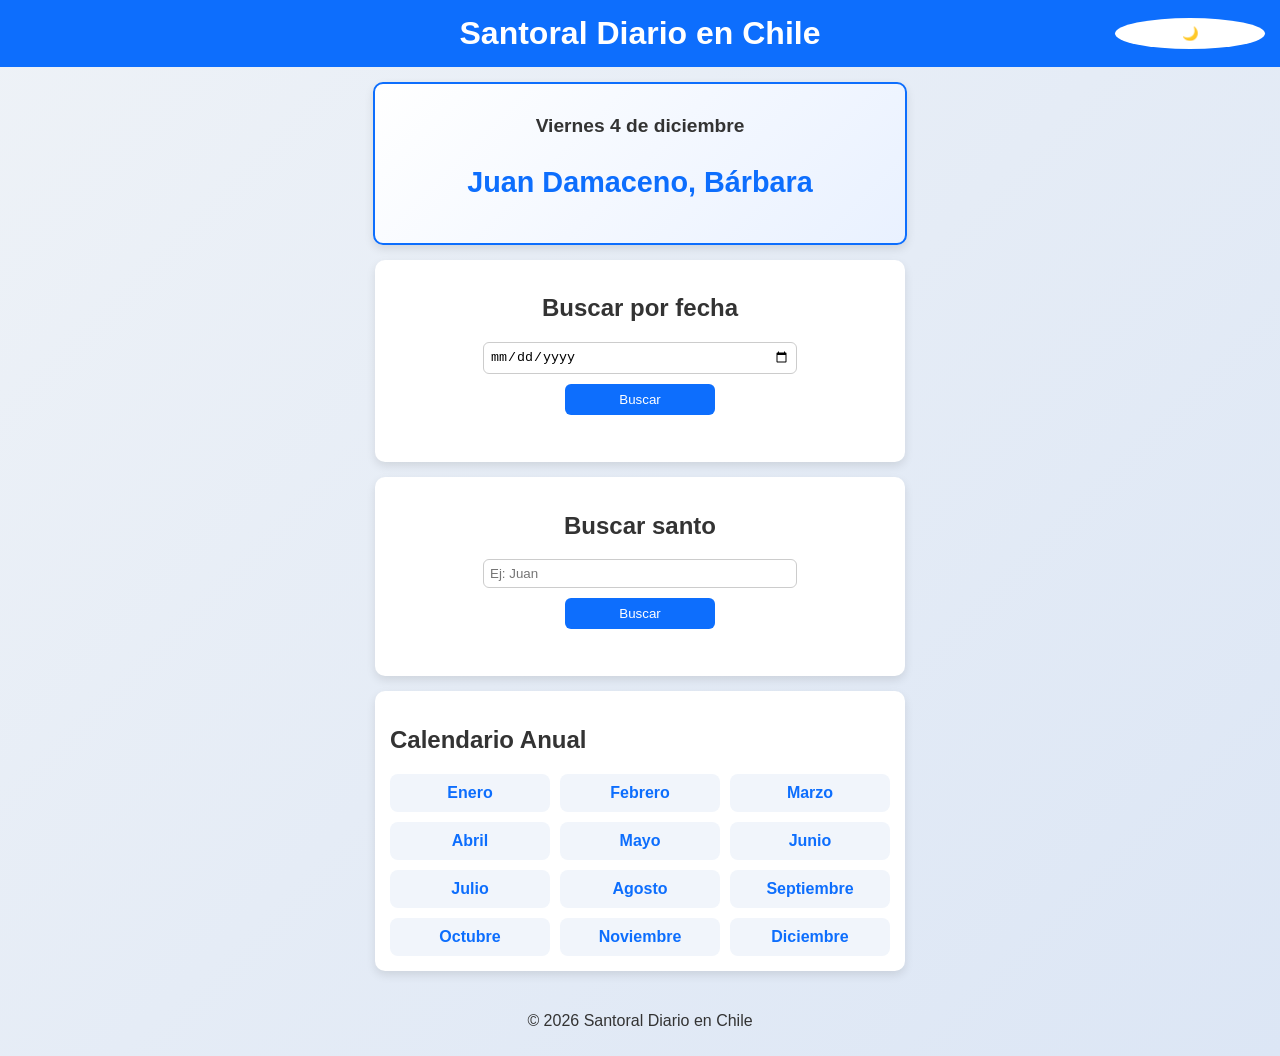
<file: index.html>
<!DOCTYPE html>
<html lang="es">
<head>
  <meta charset="UTF-8">
  <meta name="viewport" content="width=device-width, initial-scale=1.0">
  <title>Santoral Diario en Chile</title>

  <link rel="stylesheet" href="styles.css">

  <script src="santoral.js"></script>
  <script defer src="script.js"></script>
</head>

<body>

<header>
  <h1>Santoral Diario en Chile</h1>
  <button id="toggleModo" onclick="toggleModoOscuro()">🌙</button>
</header>

<main>

  <!-- SANTORAL DEL DÍA -->
  <section id="santoral-dia">
    <h2 id="fechaHoy"></h2>
    <p id="santoralHoy">Cargando el santoral del día...</p>
  </section>

  <!-- BUSCAR POR FECHA -->
  <section id="buscador">
    <h2>Buscar por fecha</h2>
    <input type="date" id="fechaSelector">
    <button onclick="mostrarSantoralPorFecha()">Buscar</button>
    <p id="santoralFechaSeleccionada"></p>
  </section>

  <!-- BUSCAR POR NOMBRE -->
  <section id="busquedaNombre">
    <h2>Buscar santo</h2>
    <input type="text" id="nombreSanto" placeholder="Ej: Juan">
    <button onclick="buscarSanto()">Buscar</button>
    <ul id="resultadosBusqueda"></ul>
  </section>

  <!-- CALENDARIO -->
  <section id="calendario">
    <h2>Calendario Anual</h2>
    <div class="calendario">
      <a href="mes.html?mes=1">Enero</a>
      <a href="mes.html?mes=2">Febrero</a>
      <a href="mes.html?mes=3">Marzo</a>
      <a href="mes.html?mes=4">Abril</a>
      <a href="mes.html?mes=5">Mayo</a>
      <a href="mes.html?mes=6">Junio</a>
      <a href="mes.html?mes=7">Julio</a>
      <a href="mes.html?mes=8">Agosto</a>
      <a href="mes.html?mes=9">Septiembre</a>
      <a href="mes.html?mes=10">Octubre</a>
      <a href="mes.html?mes=11">Noviembre</a>
      <a href="mes.html?mes=12">Diciembre</a>
    </div>
  </section>

</main>

<footer>
  <p>&copy; <span id="anioActual"></span> Santoral Diario en Chile</p>
</footer>

</body>
        </html>
</file>
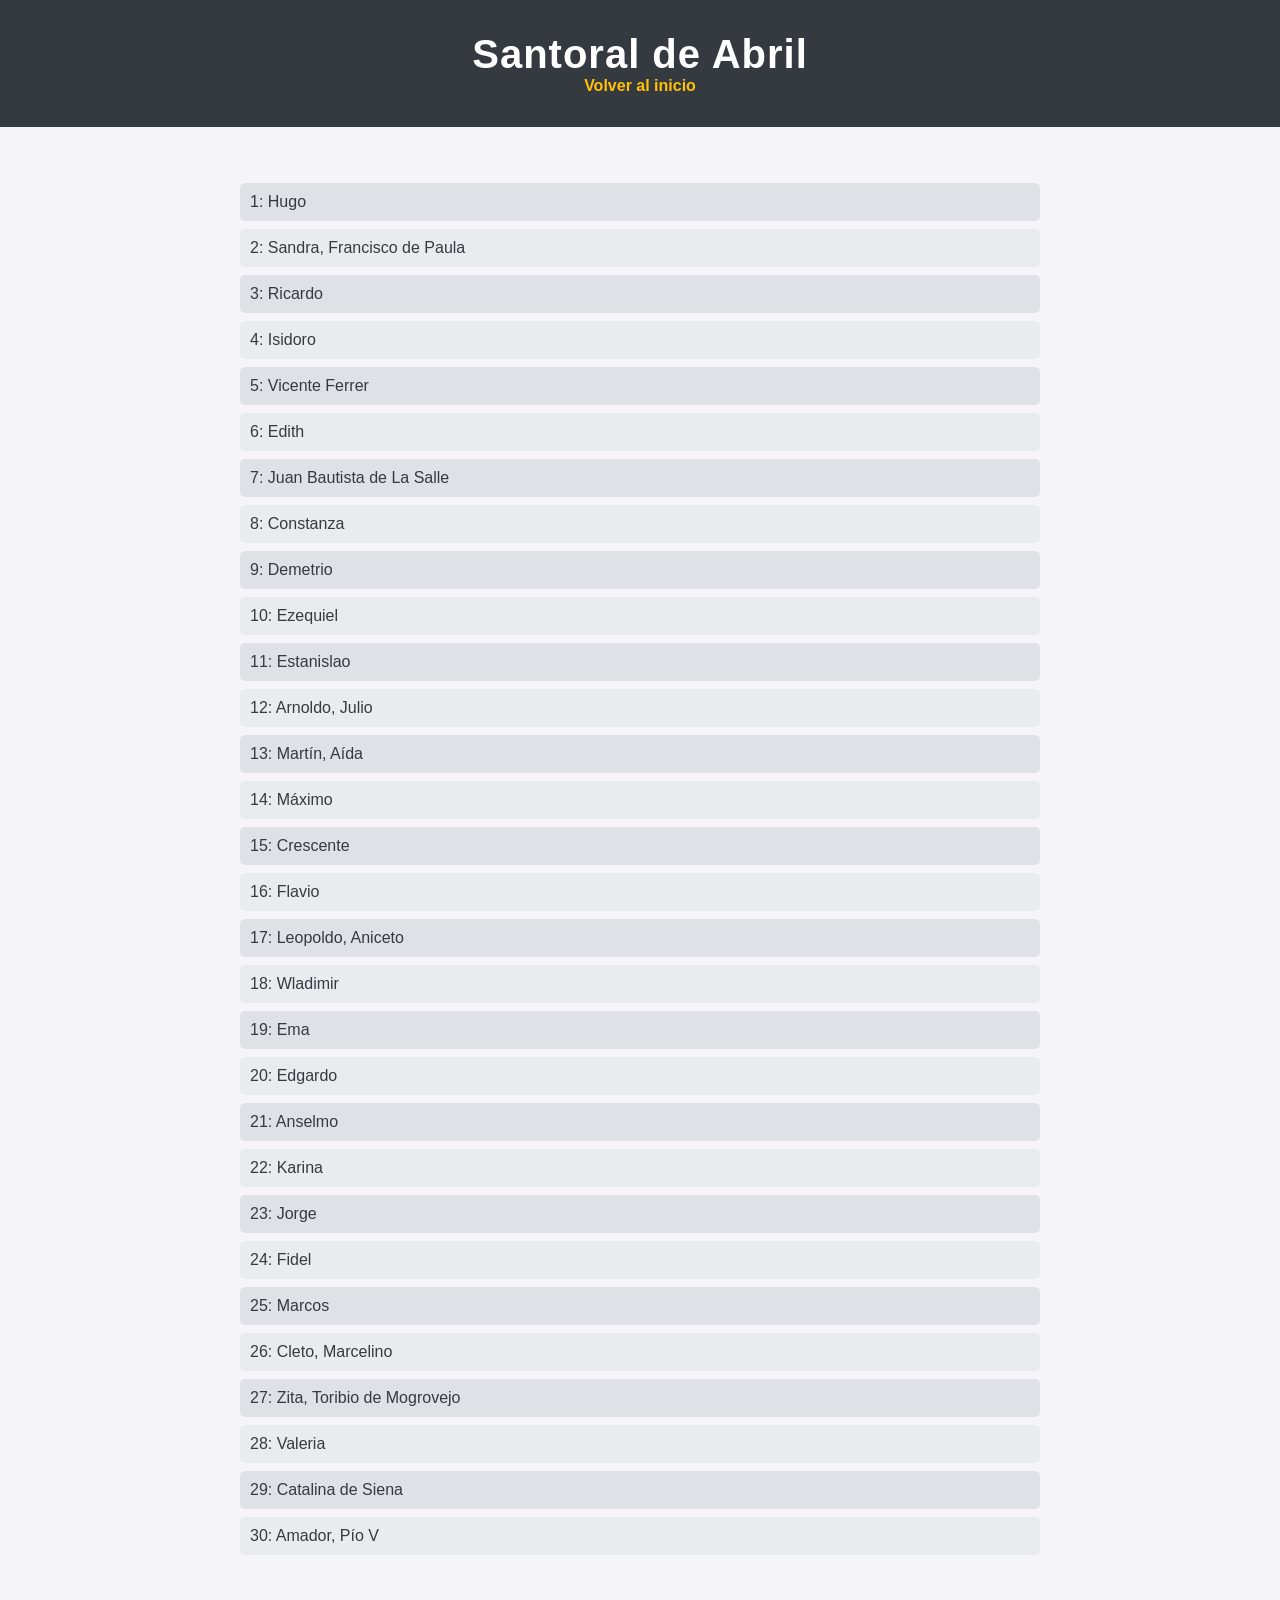
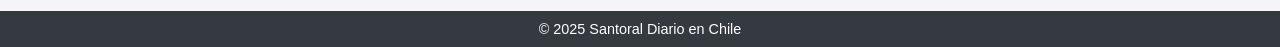
<file: abril.html>
<!DOCTYPE html>
<html lang="es">
<head>
  <meta charset="UTF-8">
  <meta name="viewport" content="width=device-width, initial-scale=1.0">
  <title>Santoral de Abril</title>
  <style>
    /* Estilos compartidos con la página principal */
    body {
      font-family: Arial, sans-serif;
      margin: 0;
      padding: 0;
      background-color: #f4f4f9;
      color: #343a40;
    }

    header {
      background-color: #343a40;
      color: white;
      text-align: center;
      padding: 2rem 0;
    }

    header h1 {
      margin: 0;
      font-size: 2.5rem;
      letter-spacing: 1px;
    }

    section {
      padding: 20px;
      margin: 20px auto;
      max-width: 800px;
      border-radius: 8px;
    }

    ul {
      list-style-type: none;
      padding: 0;
    }

    ul li {
      background-color: #e9ecef;
      margin: 0.5rem 0;
      padding: 10px;
      border-radius: 5px;
      font-size: 1rem;
    }

    ul li:nth-child(odd) {
      background-color: #dee2e6;
    }

    footer {
      text-align: center;
      background-color: #343a40;
      color: white;
      padding: 10px 0;
      margin-top: 20px;
    }

    footer p {
      margin: 0;
      font-size: 0.9rem;
    }

    nav a {
      color: #ffc107;
      text-decoration: none;
      font-weight: bold;
    }

    nav a:hover {
      text-decoration: underline;
    }
  </style>
</head>
<body>
  <header>
    <h1>Santoral de Abril</h1>
    <nav><a href="index.html">Volver al inicio</a></nav>
  </header>
  <main>
    <section>
      <ul>
      <li>1: Hugo</li>
      <li>2: Sandra, Francisco de Paula</li>
      <li>3: Ricardo</li>
      <li>4: Isidoro</li>
      <li>5: Vicente Ferrer</li>
      <li>6: Edith</li>
      <li>7: Juan Bautista de La Salle</li>
      <li>8: Constanza</li>
      <li>9: Demetrio</li>
      <li>10: Ezequiel</li>
      <li>11: Estanislao</li>
      <li>12: Arnoldo, Julio</li>
      <li>13: Martín, Aída</li>
      <li>14: Máximo</li>
      <li>15: Crescente</li>
      <li>16: Flavio</li>
      <li>17: Leopoldo, Aniceto</li>
      <li>18: Wladimir</li>
      <li>19: Ema</li>
      <li>20: Edgardo</li>
      <li>21: Anselmo</li>
      <li>22: Karina</li>
      <li>23: Jorge</li>
      <li>24: Fidel</li>
      <li>25: Marcos</li>
      <li>26: Cleto, Marcelino</li>
      <li>27: Zita, Toribio de Mogrovejo</li>
      <li>28: Valeria</li>
      <li>29: Catalina de Siena</li>
      <li>30: Amador, Pío V</li>
    </ul>
  </main>
  <footer>
    <p>&copy; 2025 Santoral Diario en Chile</p>
  </footer>
</body>
</html>
</file>
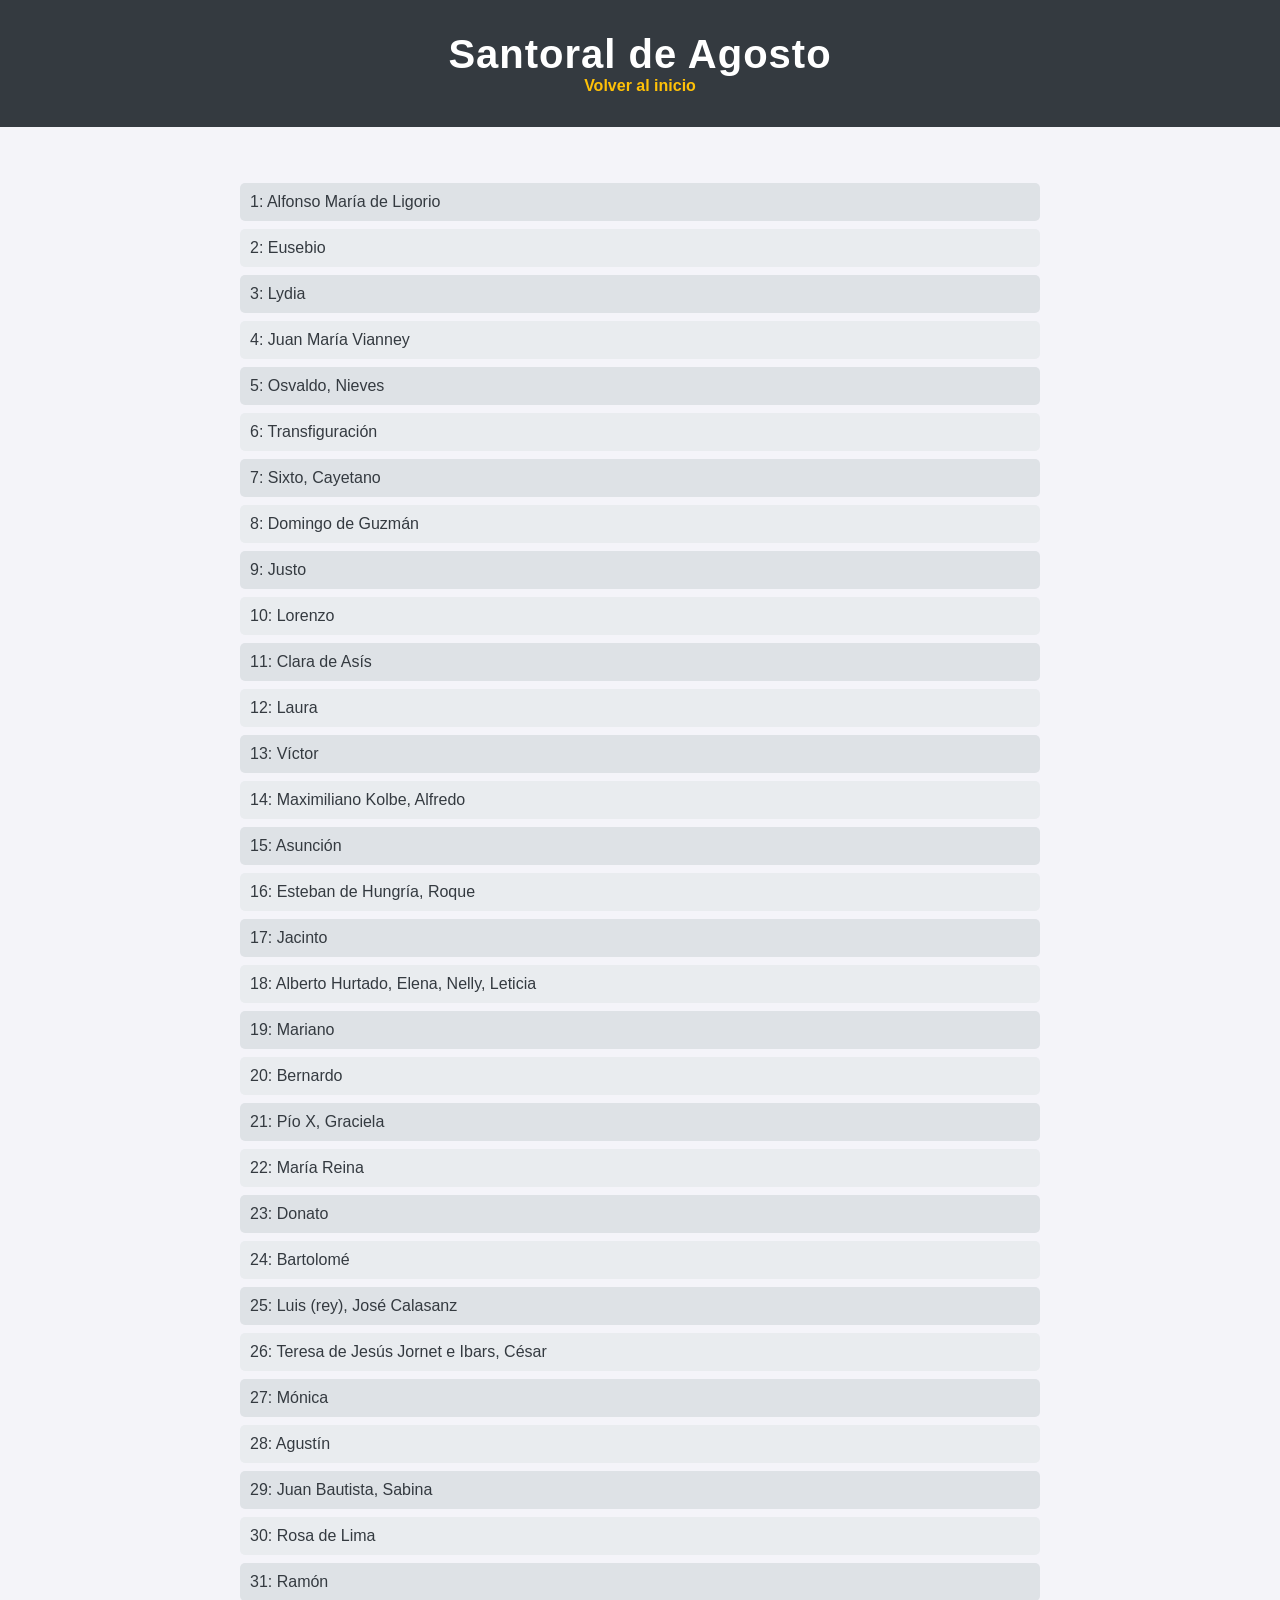
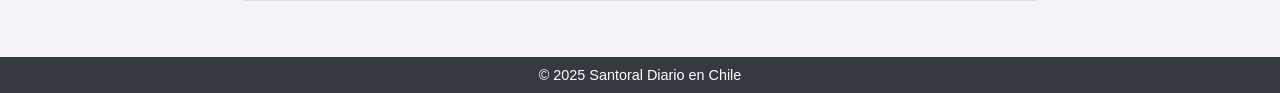
<file: agosto.html>
<!DOCTYPE html>
<html lang="es">
<head>
  <meta charset="UTF-8">
  <meta name="viewport" content="width=device-width, initial-scale=1.0">
  <title>Santoral de Agosto</title>
  <style>
    /* Estilos compartidos con la página principal */
    body {
      font-family: Arial, sans-serif;
      margin: 0;
      padding: 0;
      background-color: #f4f4f9;
      color: #343a40;
    }

    header {
      background-color: #343a40;
      color: white;
      text-align: center;
      padding: 2rem 0;
    }

    header h1 {
      margin: 0;
      font-size: 2.5rem;
      letter-spacing: 1px;
    }

    section {
      padding: 20px;
      margin: 20px auto;
      max-width: 800px;
      border-radius: 8px;
    }

    ul {
      list-style-type: none;
      padding: 0;
    }

    ul li {
      background-color: #e9ecef;
      margin: 0.5rem 0;
      padding: 10px;
      border-radius: 5px;
      font-size: 1rem;
    }

    ul li:nth-child(odd) {
      background-color: #dee2e6;
    }

    footer {
      text-align: center;
      background-color: #343a40;
      color: white;
      padding: 10px 0;
      margin-top: 20px;
    }

    footer p {
      margin: 0;
      font-size: 0.9rem;
    }

    nav a {
      color: #ffc107;
      text-decoration: none;
      font-weight: bold;
    }

    nav a:hover {
      text-decoration: underline;
    }
  </style>
</head>
<body>
  <header>
    <h1>Santoral de Agosto</h1>
    <nav><a href="index.html">Volver al inicio</a></nav>
  </header>
  <main>
    <section>
      <ul>
      <li>1: Alfonso María de Ligorio</li>
      <li>2: Eusebio</li>
      <li>3: Lydia</li>
      <li>4: Juan María Vianney</li>
      <li>5: Osvaldo, Nieves</li>
      <li>6: Transfiguración</li>
      <li>7: Sixto, Cayetano</li>
      <li>8: Domingo de Guzmán</li>
      <li>9: Justo</li>
      <li>10: Lorenzo</li>
      <li>11: Clara de Asís</li>
      <li>12: Laura</li>
      <li>13: Víctor</li>
      <li>14: Maximiliano Kolbe, Alfredo</li>
      <li>15: Asunción</li>
      <li>16: Esteban de Hungría, Roque</li>
      <li>17: Jacinto</li>
      <li>18: Alberto Hurtado, Elena, Nelly, Leticia</li>
      <li>19: Mariano</li>
      <li>20: Bernardo</li>
      <li>21: Pío X, Graciela</li>
      <li>22: María Reina</li>
      <li>23: Donato</li>
      <li>24: Bartolomé</li>
      <li>25: Luis (rey), José Calasanz</li>
      <li>26: Teresa de Jesús Jornet e Ibars, César</li>
      <li>27: Mónica</li>
      <li>28: Agustín</li>
      <li>29: Juan Bautista, Sabina</li>
      <li>30: Rosa de Lima</li>
      <li>31: Ramón</li>
    </ul>
  </main>
  <footer>
    <p>&copy; 2025 Santoral Diario en Chile</p>
  </footer>
</body>
</html>
</file>
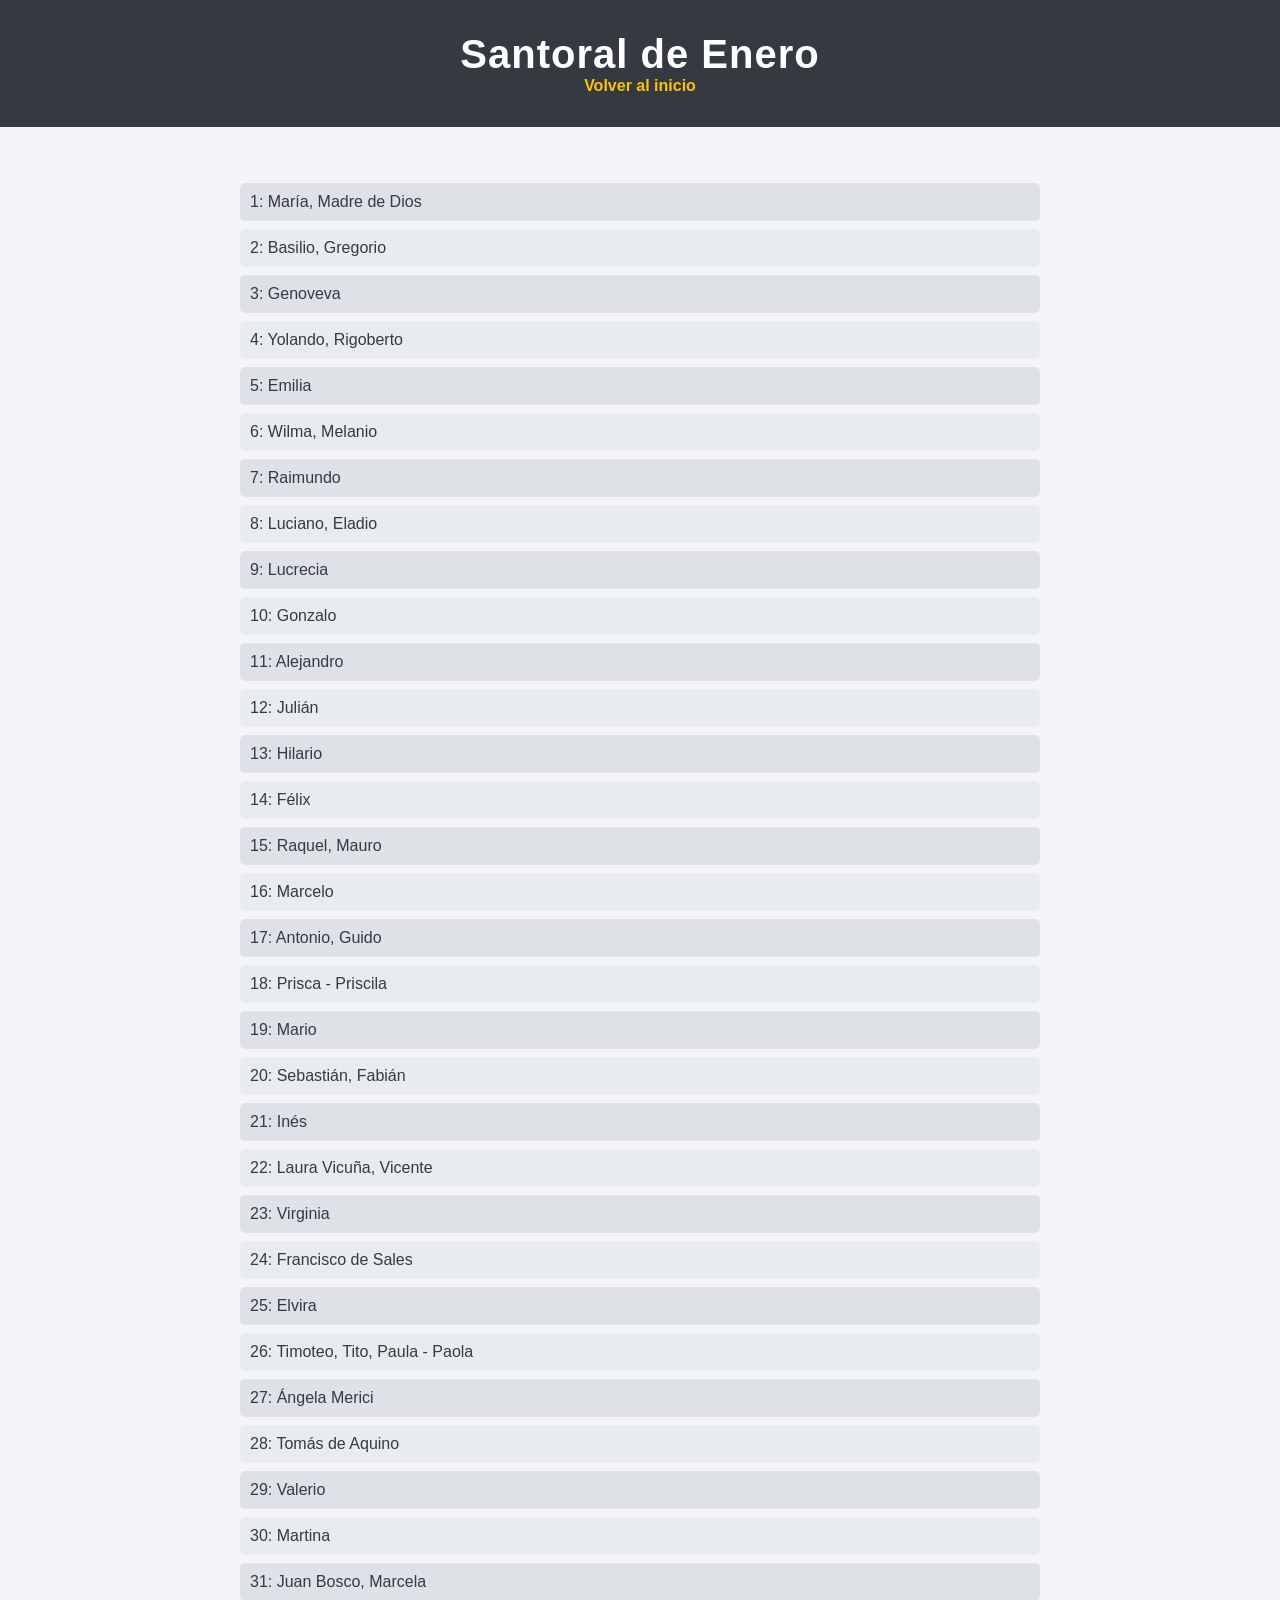
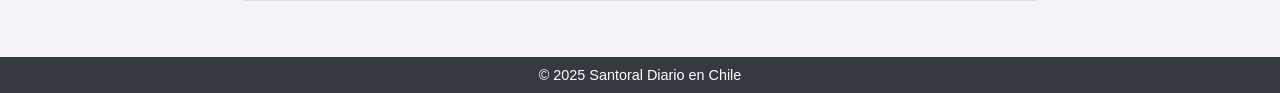
<file: enero.html>
<!DOCTYPE html>
<html lang="es">
<head>
  <meta charset="UTF-8">
  <meta name="viewport" content="width=device-width, initial-scale=1.0">
  <title>Santoral de Enero</title>
  <style>
    /* Estilos compartidos con la página principal */
    body {
      font-family: Arial, sans-serif;
      margin: 0;
      padding: 0;
      background-color: #f4f4f9;
      color: #343a40;
    }

    header {
      background-color: #343a40;
      color: white;
      text-align: center;
      padding: 2rem 0;
    }

    header h1 {
      margin: 0;
      font-size: 2.5rem;
      letter-spacing: 1px;
    }

    section {
      padding: 20px;
      margin: 20px auto;
      max-width: 800px;
      border-radius: 8px;
    }

    ul {
      list-style-type: none;
      padding: 0;
    }

    ul li {
      background-color: #e9ecef;
      margin: 0.5rem 0;
      padding: 10px;
      border-radius: 5px;
      font-size: 1rem;
    }

    ul li:nth-child(odd) {
      background-color: #dee2e6;
    }

    footer {
      text-align: center;
      background-color: #343a40;
      color: white;
      padding: 10px 0;
      margin-top: 20px;
    }

    footer p {
      margin: 0;
      font-size: 0.9rem;
    }

    nav a {
      color: #ffc107;
      text-decoration: none;
      font-weight: bold;
    }

    nav a:hover {
      text-decoration: underline;
    }
  </style>
</head>
<body>
  <header>
    <h1>Santoral de Enero</h1>
    <nav><a href="index.html">Volver al inicio</a></nav>
  </header>
  <main>
    <section>
      <ul>
      <li>1: María, Madre de Dios</li>
      <li>2: Basilio, Gregorio</li>
      <li>3: Genoveva</li>
      <li>4: Yolando, Rigoberto</li>
      <li>5: Emilia</li>
      <li>6: Wilma, Melanio</li>
      <li>7: Raimundo</li>
      <li>8: Luciano, Eladio</li>
      <li>9: Lucrecia</li>
      <li>10: Gonzalo</li>
      <li>11: Alejandro</li>
      <li>12: Julián</li>
      <li>13: Hilario</li>
      <li>14: Félix</li>
      <li>15: Raquel, Mauro</li>
      <li>16: Marcelo</li>
      <li>17: Antonio, Guido</li>
      <li>18: Prisca - Priscila</li>
      <li>19: Mario</li>
      <li>20: Sebastián, Fabián</li>
      <li>21: Inés</li>
      <li>22: Laura Vicuña, Vicente</li>
      <li>23: Virginia</li>
      <li>24: Francisco de Sales</li>
      <li>25: Elvira</li>
      <li>26: Timoteo, Tito, Paula - Paola</li>
      <li>27: Ángela Merici</li>
      <li>28: Tomás de Aquino</li>
      <li>29: Valerio</li>
      <li>30: Martina</li>
      <li>31: Juan Bosco, Marcela</li>
    </ul>
  </main>
  <footer>
    <p>&copy; 2025 Santoral Diario en Chile</p>
  </footer>
</body>
</html>
</file>
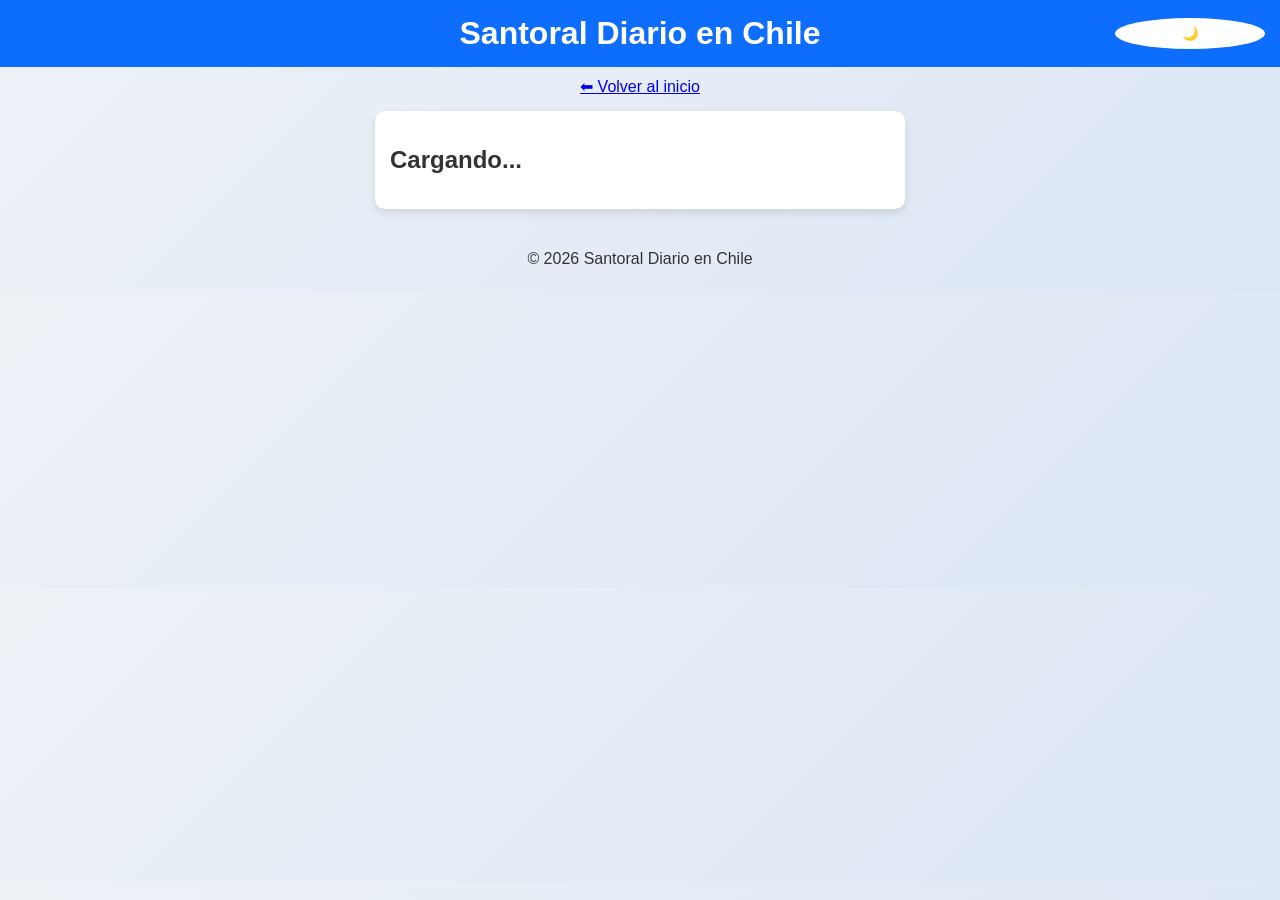
<file: mes.html>
<!DOCTYPE html>
<html lang="es">
<head>
  <meta charset="UTF-8">
  <meta name="viewport" content="width=device-width, initial-scale=1.0">
  <title>Santoral por Mes</title>

  <link rel="stylesheet" href="styles.css">

  <script src="santoral.js"></script>
  <script defer src="script.js"></script>
</head>

<body>

<header>
  <h1>Santoral Diario en Chile</h1>
  <button id="toggleModo" onclick="toggleModoOscuro()">🌙</button>
</header>

<main>

  <a href="index.html" class="volver">⬅ Volver al inicio</a>

  <section id="mes-container">
    <h2 id="tituloMes">Cargando...</h2>
    <ul id="listaMes"></ul>
  </section>

</main>

<footer>
  <p>&copy; <span id="anioActual"></span> Santoral Diario en Chile</p>
</footer>

</body>
</html>
</file>
<file: styles.css>
body {
  font-family: Arial, sans-serif;
  margin: 0;
  background: linear-gradient(135deg, #eef2f7, #dce6f5);
  color: #333;
  transition: 0.3s;
}

/* HEADER */
header {
  display: flex;
  align-items: center;
  justify-content: center;
  position: relative;
  background: #0d6efd;
  color: white;
  padding: 15px;
}

header h1 {
  margin: 0;
}

#toggleModo {
  position: absolute;
  right: 15px;
  background: white;
  border: none;
  border-radius: 50%;
  padding: 8px;
  cursor: pointer;
}

/* SECCIONES */
section {
  background: white;
  margin: 15px auto;
  padding: 15px;
  border-radius: 10px;
  max-width: 500px;
  box-shadow: 0 4px 10px rgba(0,0,0,0.1);
}

/* SANTORAL DEL DÍA */
#santoral-dia {
  text-align: center;
  background: linear-gradient(135deg, #ffffff, #e9f1ff);
  border: 2px solid #0d6efd;
}

#fechaHoy {
  font-size: 1.2rem;
}

#santoralHoy {
  font-size: 1.8rem;
  font-weight: bold;
  color: #0d6efd;
}

/* BUSCADORES */
#buscador,
#busquedaNombre {
  display: flex;
  flex-direction: column;
  align-items: center;
  text-align: center;
}

input {
  width: 80%;
  max-width: 300px;
  margin-bottom: 10px;
  padding: 6px;
  border-radius: 6px;
  border: 1px solid #ccc;
}

button {
  width: 150px;
  padding: 8px;
  border-radius: 6px;
  border: none;
  background: #0d6efd;
  color: white;
  cursor: pointer;
}

/* CALENDARIO */
.calendario {
  display: grid;
  grid-template-columns: repeat(3, 1fr);
  gap: 10px;
}

.calendario a {
  background: #f1f5fb;
  padding: 10px;
  text-align: center;
  border-radius: 8px;
  text-decoration: none;
  color: #0d6efd;
  font-weight: bold;
}

/* MES */
#listaMes {
  list-style: none;
  padding: 0;
}

#listaMes li {
  background: #f1f5fb;
  margin: 6px auto;
  padding: 10px;
  border-radius: 8px;
}

/* FOOTER */
footer {
  text-align: center;
  padding: 10px;
}

.volver {
  display: block;
  text-align: center;
  margin-top: 10px;
}

/* MODO OSCURO */
body.modo-oscuro {
  background: #121212;
  color: white;
}

body.modo-oscuro section {
  background: #1e1e1e;
}

body.modo-oscuro #santoral-dia {
  border: 2px solid #4dabf7;
}

body.modo-oscuro #santoralHoy {
  color: #4dabf7;
}

body.modo-oscuro #listaMes li {
  background: #2a2a2a;
}
</file>
